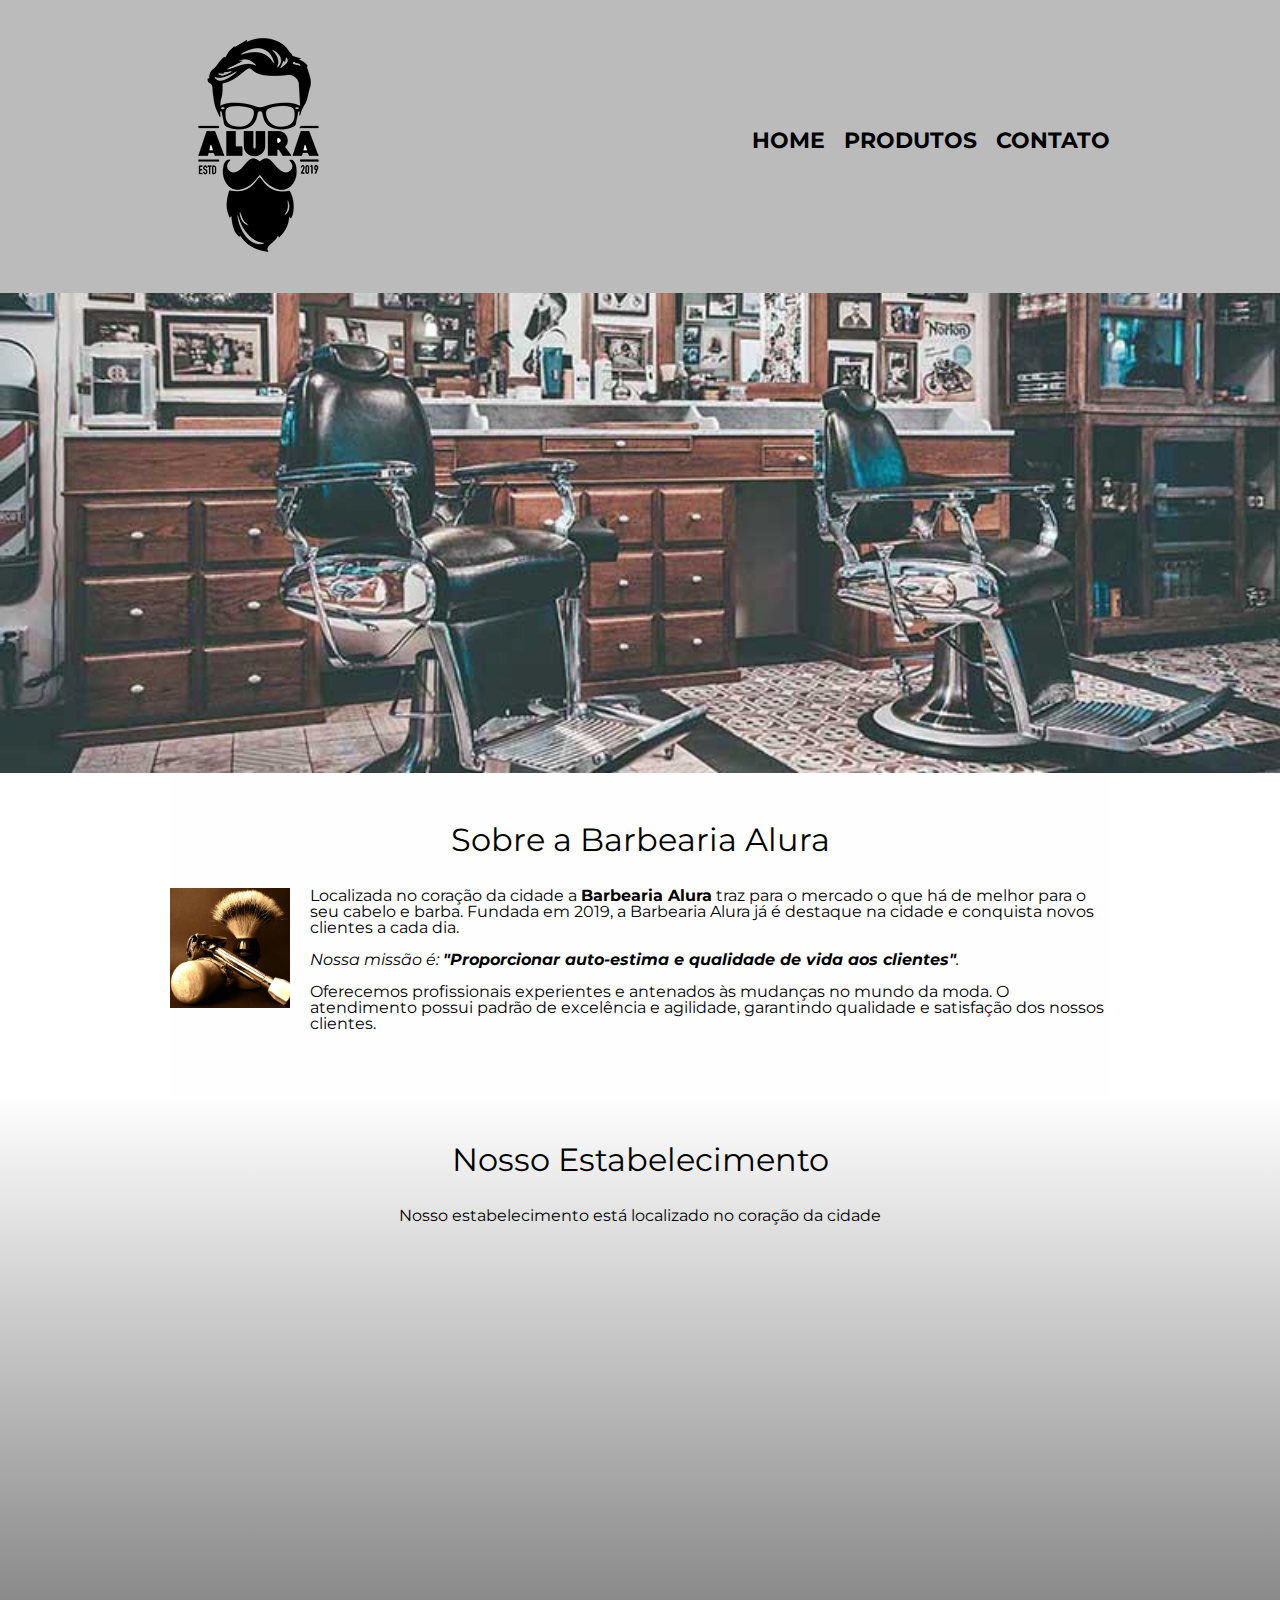
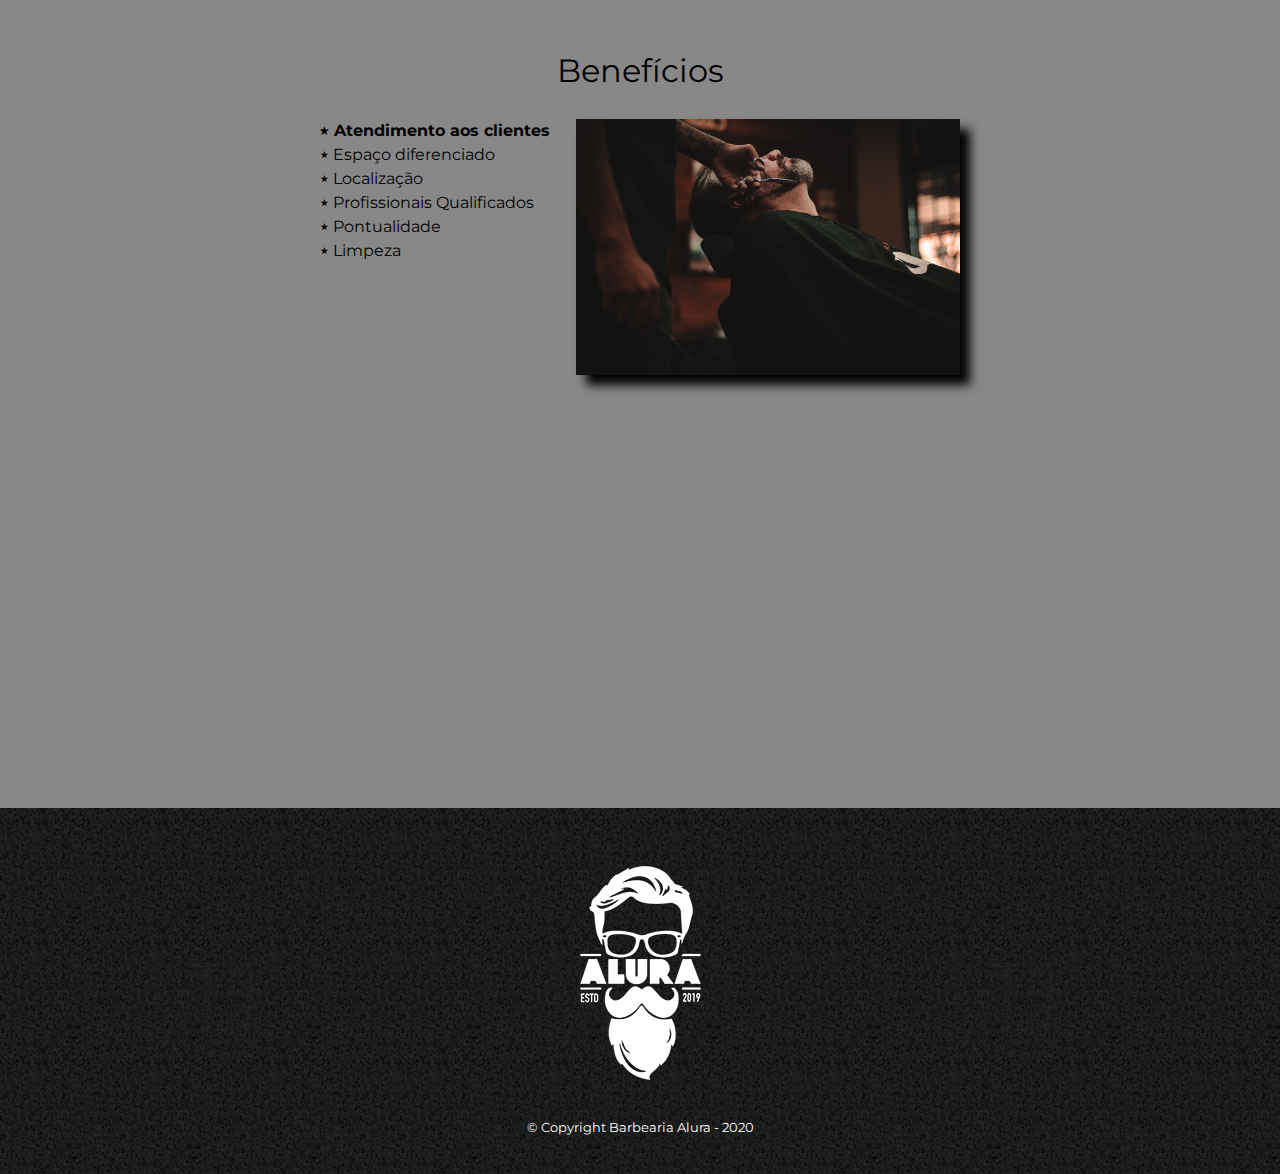
<file: index.html>
<!DOCTYPE html>

<html lang="pt-br">

<head>
	<!-- Google Tag Manager -->
	<script>
		(function (w, d, s, l, i) {
			w[l] = w[l] || []; w[l].push({
				'gtm.start':
					new Date().getTime(), event: 'gtm.js'
			}); var f = d.getElementsByTagName(s)[0],
				j = d.createElement(s), dl = l != 'dataLayer' ? '&l=' + l : ''; j.async = true; j.src =
					'https://www.googletagmanager.com/gtm.js?id=' + i + dl; f.parentNode.insertBefore(j, f);
		})(window, document, 'script', 'dataLayer', 'GTM-T4M7VN3G');
	</script>
	<!-- End Google Tag Manager -->

	<meta charset="UTF-8">
	<meta name="viewport" content="width=device-width">
	<title>Barbearia Alura</title>
	<link rel="stylesheet" href="reset.css">
	<link rel="stylesheet" href="style.css">
	<link
		href="https://fonts.googleapis.com/css2?family=Montserrat:ital,wght@0,100;0,200;0,300;0,400;0,500;0,600;0,700;0,800;0,900;1,100;1,200;1,300;1,400;1,500;1,600;1,700;1,800;1,900&display=swap"
		rel="stylesheet">
</head>

<body>
	<!-- Google Tag Manager (noscript) -->
	<noscript>
		<iframe src="https://www.googletagmanager.com/ns.html?id=GTM-T4M7VN3G" height="0" width="0" style="display:none;
			visibility:hidden">
		</iframe>
	</noscript>
	<!-- End Google Tag Manager (noscript) -->
	<header>
		<div class="caixa">
			<h1><img src="logo.png"></h1>

			<nav>
				<ul>
					<li><a href="index.html">Home</a></li>
					<li><a href="produtos.html">Produtos</a></li>
					<li><a href="contato.html">Contato</a></li>
				</ul>
			</nav>
		</div>
	</header>

	<img class="banner" src="banner.jpg">

	<main>

		<section class="principal">
			<h2 class="titulo-principal">Sobre a Barbearia Alura</h2>

			<img class="utensilios" src="utensilios.jpg" alt="utensilios de um barbeiro">

			<p>Localizada no coração da cidade a <strong>Barbearia Alura</strong> traz para o mercado o que há de melhor
				para o seu cabelo e barba. Fundada em 2019, a Barbearia Alura já é destaque na cidade e conquista novos
				clientes a cada dia.</p>

			<p id="missao"><em>Nossa missão é: <strong>"Proporcionar auto-estima e qualidade de vida aos
						clientes"</strong>.</em></p>

			<p>Oferecemos profissionais experientes e antenados às mudanças no mundo da moda. O atendimento possui
				padrão de excelência e agilidade, garantindo qualidade e satisfação dos nossos clientes.</p>
		</section>

		<section class="mapa">
			<h3 class="titulo-principal">Nosso Estabelecimento</h3>

			<p>Nosso estabelecimento está localizado no coração da cidade</p>

			<div class="mapa-conteudo">
				<iframe
					src="https://www.google.com/maps/embed?pb=!1m18!1m12!1m3!1d3656.4485981308585!2d-46.634653384772506!3d-23.588239368471108!2m3!1f0!2f0!3f0!3m2!1i1024!2i768!4f13.1!3m3!1m2!1s0x94ce5a2b2ed7f3a1%3A0xab35da2f5ca62674!2sCaelum%20-%20Escola%20de%20Tecnologia!5e0!3m2!1spt-BR!2sbr!4v1603655116860!5m2!1spt-BR!2sbr"
					width="100%" height="300px" frameborder="0" style="border:0;" allowfullscreen="" aria-hidden="false"
					tabindex="0"></iframe>
			</div>

		</section>

		<section class="beneficios">
			<div class="conteudo-beneficios">
				<h3 class="titulo-principal">Benefícios</h3>

				<ul class="lista-beneficios">
					<li class="itens">Atendimento aos clientes</li>
					<li class="itens">Espaço diferenciado</li>
					<li class="itens">Localização</li>
					<li class="itens">Profissionais Qualificados</li>
					<li class="itens">Pontualidade</li>
					<li class="itens">Limpeza</li>
				</ul><img src="beneficios.jpg" class="imagem-beneficios">
			</div>

			<div class="video">
				<iframe width="100%" height="315" src="https://www.youtube.com/embed/wcVVXUV0YUY" frameborder="0"
					allow="accelerometer; autoplay; clipboard-write; encrypted-media; gyroscope; picture-in-picture"
					allowfullscreen></iframe>
			</div>

		</section>
	</main>
	<footer>
		<img src="logo-branco.png">
		<p class="copyright">&copy; Copyright Barbearia Alura - 2020</p>
	</footer>

</body>

<html>
</file>
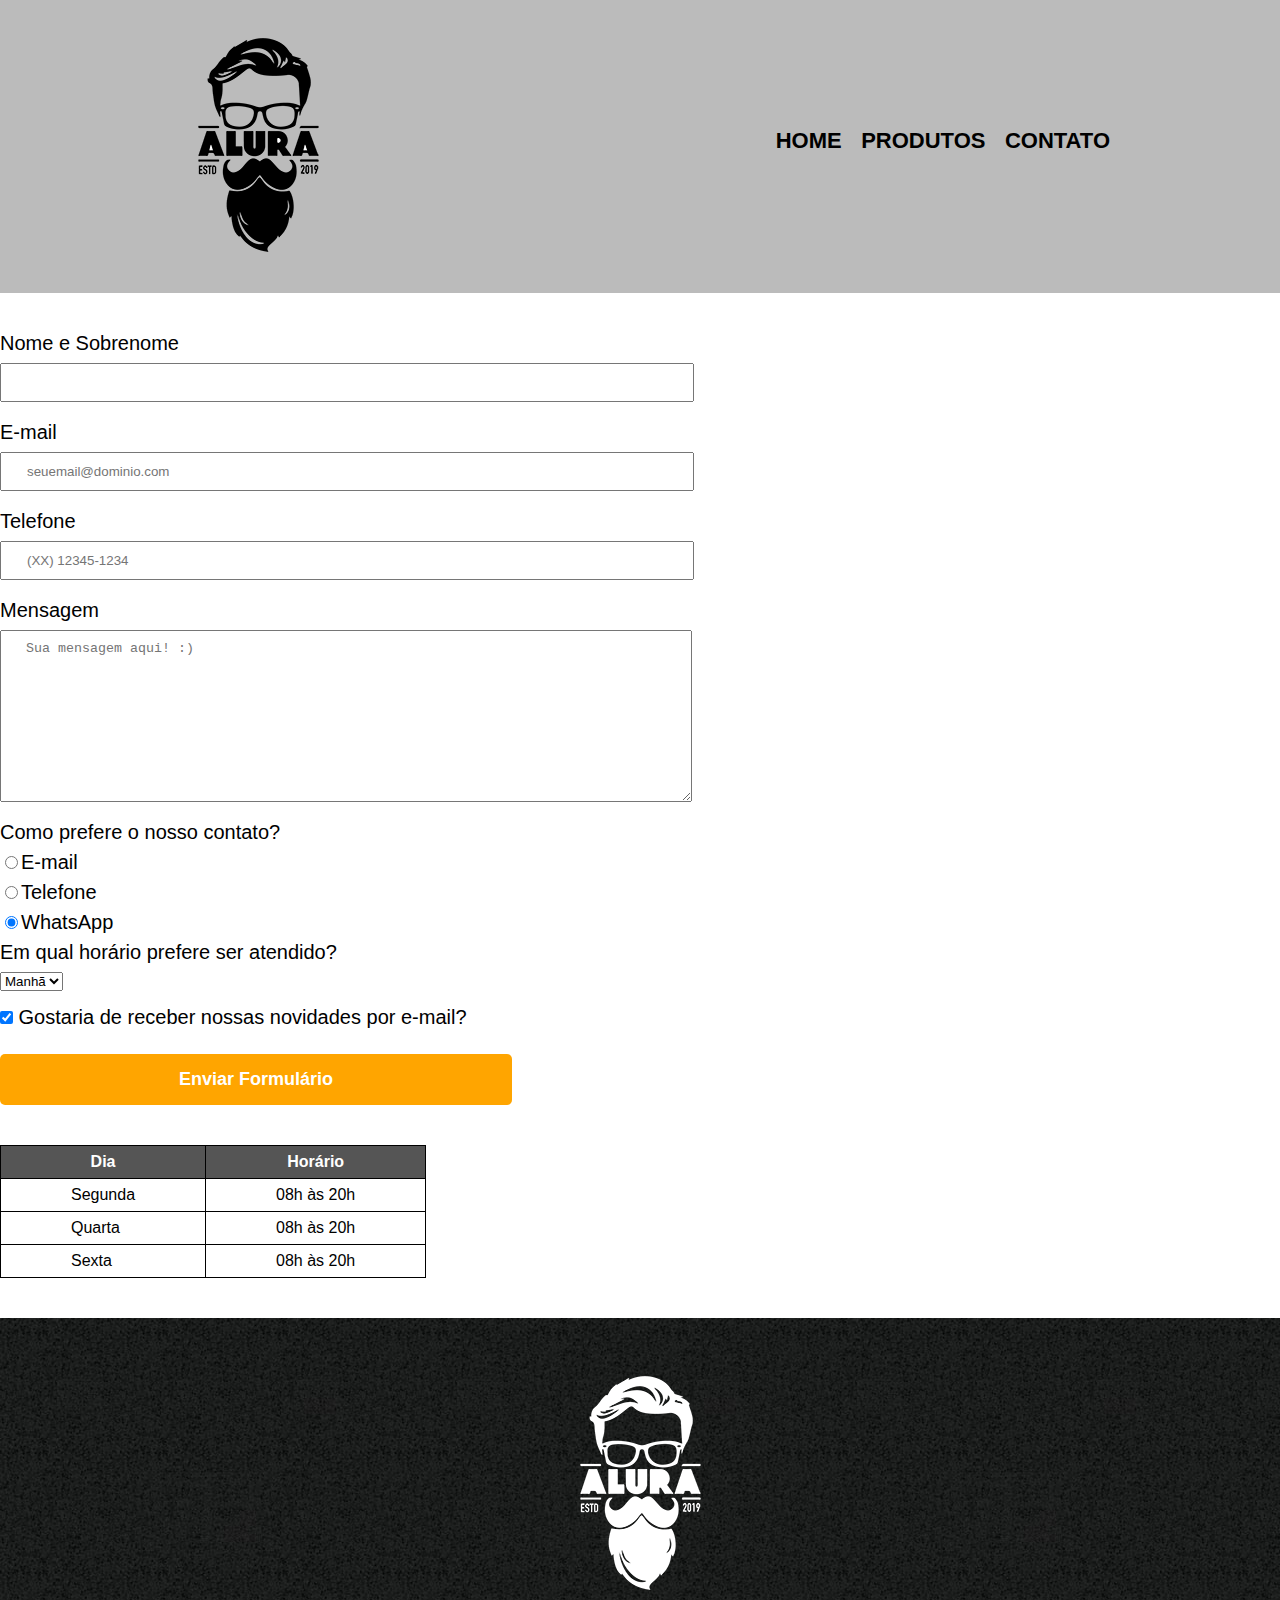
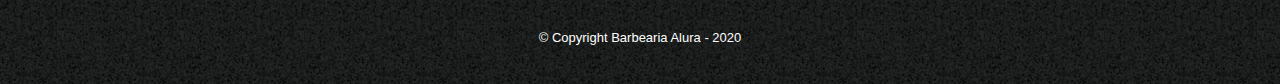
<file: contato.html>
<!DOCTYPE html>
<html>

<head>
	<meta charset="UTF-8">
	<title>Contato - Barbearia Alura</title>

	<link rel="stylesheet" href="reset.css">
	<link rel="stylesheet" href="style.css">
</head>

<body>
	<!-- Google Tag Manager (noscript) -->
	<noscript>
		<iframe src="https://www.googletagmanager.com/ns.html?id=GTM-T4M7VN3G" height="0" width="0" style="display:none;
			visibility:hidden">
		</iframe>
	</noscript>
	<!-- End Google Tag Manager (noscript) -->
	<header>
		<div class="caixa">
			<h1><img src="logo.png" alt="Logo da Barbearia Alura"></h1>

			<nav>
				<ul>
					<li><a href="index.html">Home</a></li>
					<li><a href="produtos.html">Produtos</a></li>
					<li><a href="contato.html">Contato</a></li>
				</ul>
			</nav>
		</div>
	</header>

	<main>
		<form>
			<label for="nomesobrenome">Nome e Sobrenome</label>
			<input type="text" id="nomesobrenome" class="input-padrao" required>

			<label for="email">E-mail</label>
			<input type="email" id="email" class="input-padrao" required placeholder="seuemail@dominio.com">

			<label for="telefone">Telefone</label>
			<input type="tel" id="telefone" class="input-padrao" required placeholder="(XX) 12345-1234">

			<label for="mensagem">Mensagem</label>
			<textarea cols="60" rows="10" id="mensagem" class="input-padrao" required
				placeholder="Sua mensagem aqui! :)"></textarea>

			<fieldset>
				<legend>Como prefere o nosso contato?</legend>

				<label for="radio-email"><input type="radio" name="contato" value="email"
						id="radio-email">E-mail</label>


				<label for="radio-telefone"><input type="radio" name="contato" value="email"
						id="radio-telefone">Telefone</label>


				<label for="radio-whatsapp"><input type="radio" name="contato" value="email" id="radio-whatsapp"
						checked>WhatsApp</label>

			</fieldset>

			<fieldset>
				<legend>Em qual horário prefere ser atendido?</legend>
				<select>
					<option>Manhã</option>
					<option>Tarde</option>
					<option>Noite</option>
				</select>
			</fieldset>

			<label><input type="checkbox" class="checkbox" checked> Gostaria de receber nossas novidades por
				e-mail?</label>

			<input type="submit" value="Enviar Formulário" class="enviar">
		</form>

		<table>
			<thead>
				<tr>
					<th>Dia</th>
					<th>Horário</th>
				</tr>
			</thead>
			<tr>
				<td>Segunda</td>
				<td>08h às 20h</td>
			</tr>
			<tr>
				<td>Quarta</td>
				<td>08h às 20h</td>
			</tr>
			<tr>
				<td>Sexta</td>
				<td>08h às 20h</td>
			</tr>
		</table>

	</main>

	<footer>
		<img src="logo-branco.png" alt="Logo da Barbearia Alura">
		<p class="copyright">&copy; Copyright Barbearia Alura - 2020</p>
	</footer>
</body>

</html>
</file>
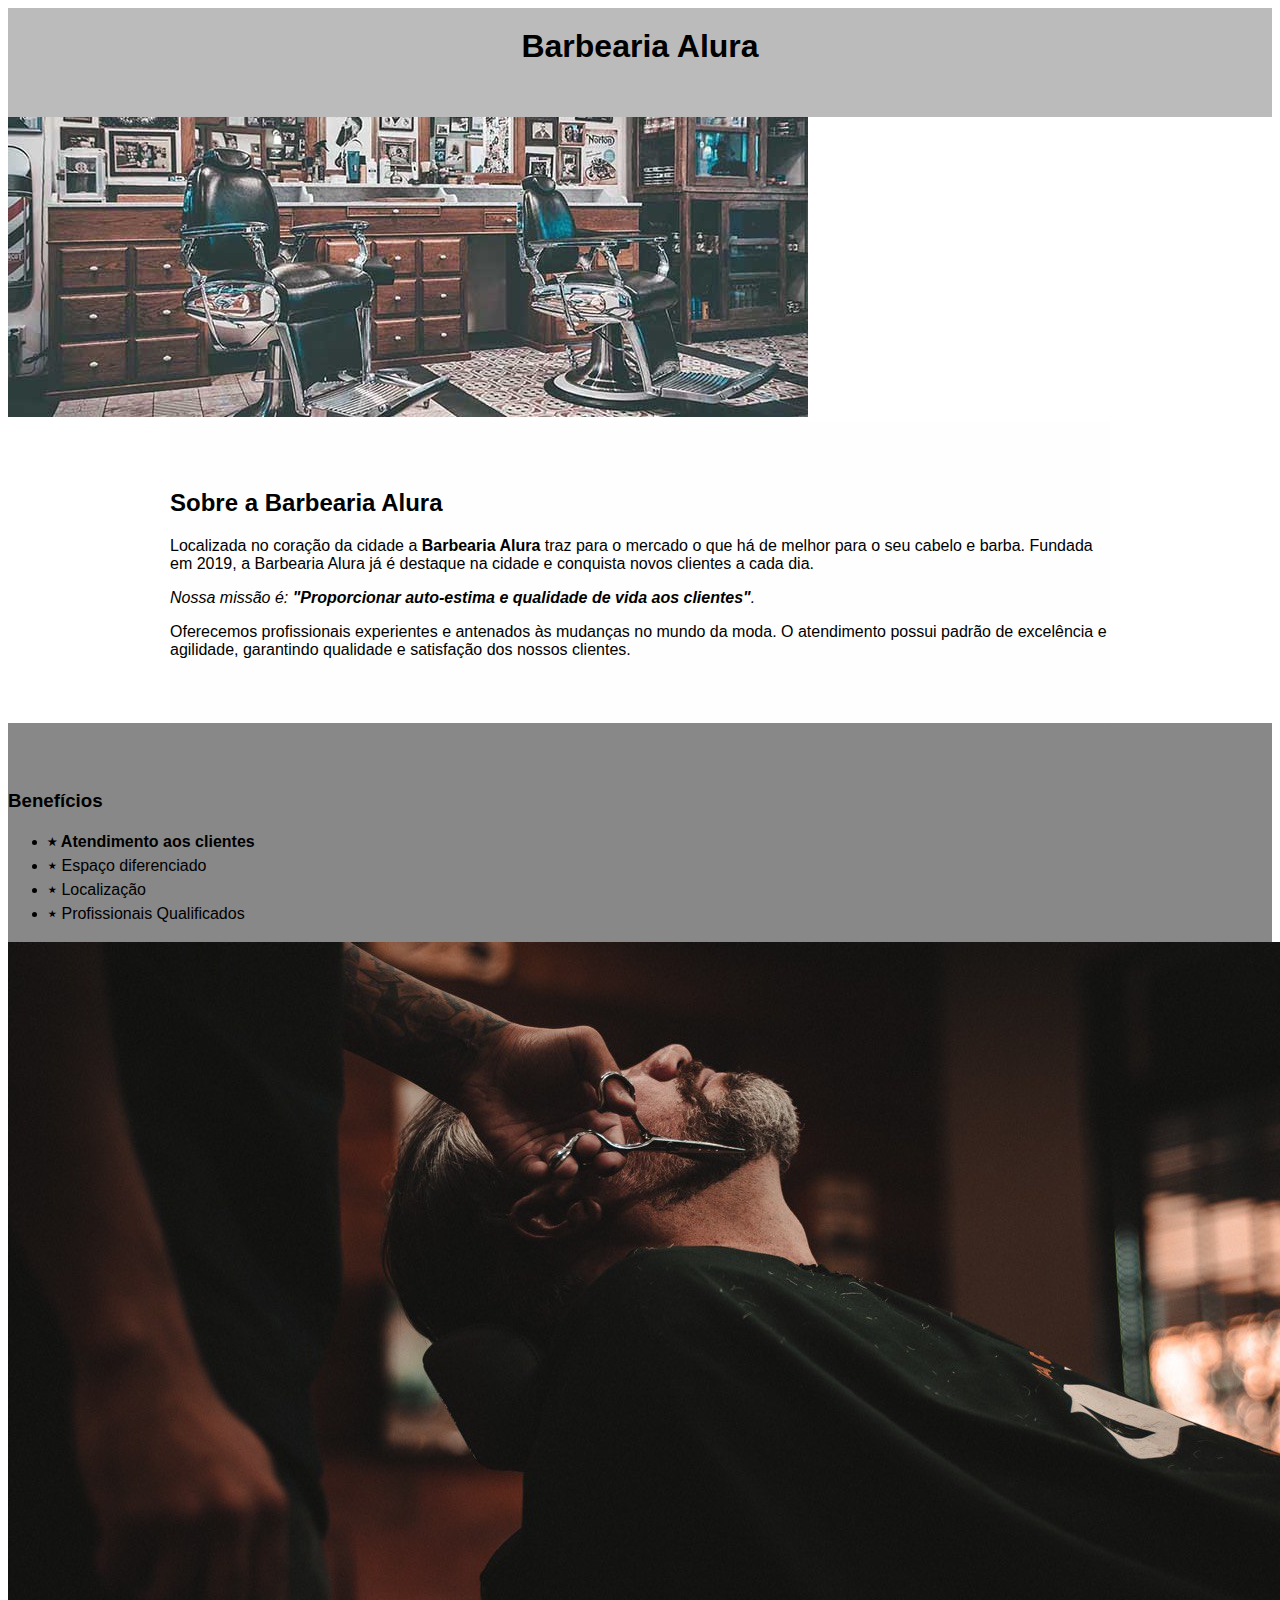
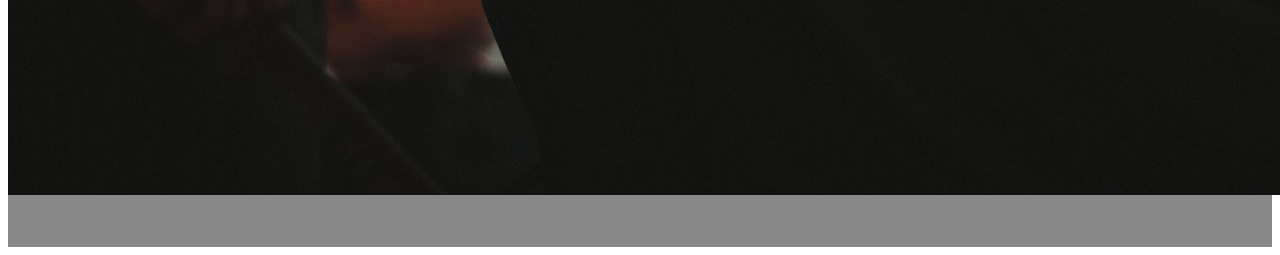
<file: indexsemalteracao.html>
<!DOCTYPE html >

<html lang="pt-br">
	<head>
		<meta charset="UTF-8">
		<title>Barbearia Alura</title>
		<link rel="stylesheet" href="style.css">	
	</head>

	<body>
		<header>
			<h1 class="titulo-principal">Barbearia Alura<h1>
		</header>

		<img id="banner" src="banner.jpg">

		<div class="principal">
			<h2 class="titulo-centralizado">Sobre a Barbearia Alura</h2>
			<p>Localizada no coração da cidade a <strong>Barbearia Alura</strong> traz para o mercado o que há de melhor para o seu cabelo e barba. Fundada em 2019, a Barbearia Alura já é destaque na cidade e conquista novos clientes a cada dia.</p>

			<p id="missao"><em>Nossa missão é: <strong>"Proporcionar auto-estima e qualidade de vida aos clientes"</strong>.</em></p>

			<p>Oferecemos profissionais experientes e antenados às mudanças no mundo da moda. O atendimento possui padrão de excelência e agilidade, garantindo qualidade e satisfação dos nossos clientes.</p>
		</div>

		<div class="beneficios">
			<h3 class="titulo-centralizado">Benefícios</h3>

			<ul>
				<li class="itens">Atendimento aos clientes</li>
				<li class="itens">Espaço diferenciado</li>
				<li class="itens">Localização</li>
				<li class="itens">Profissionais Qualificados</li>
			</ul>
			<img src="beneficios.jpg" class="imagembeneficios">
		</div>

	</body>


<html>
</file>
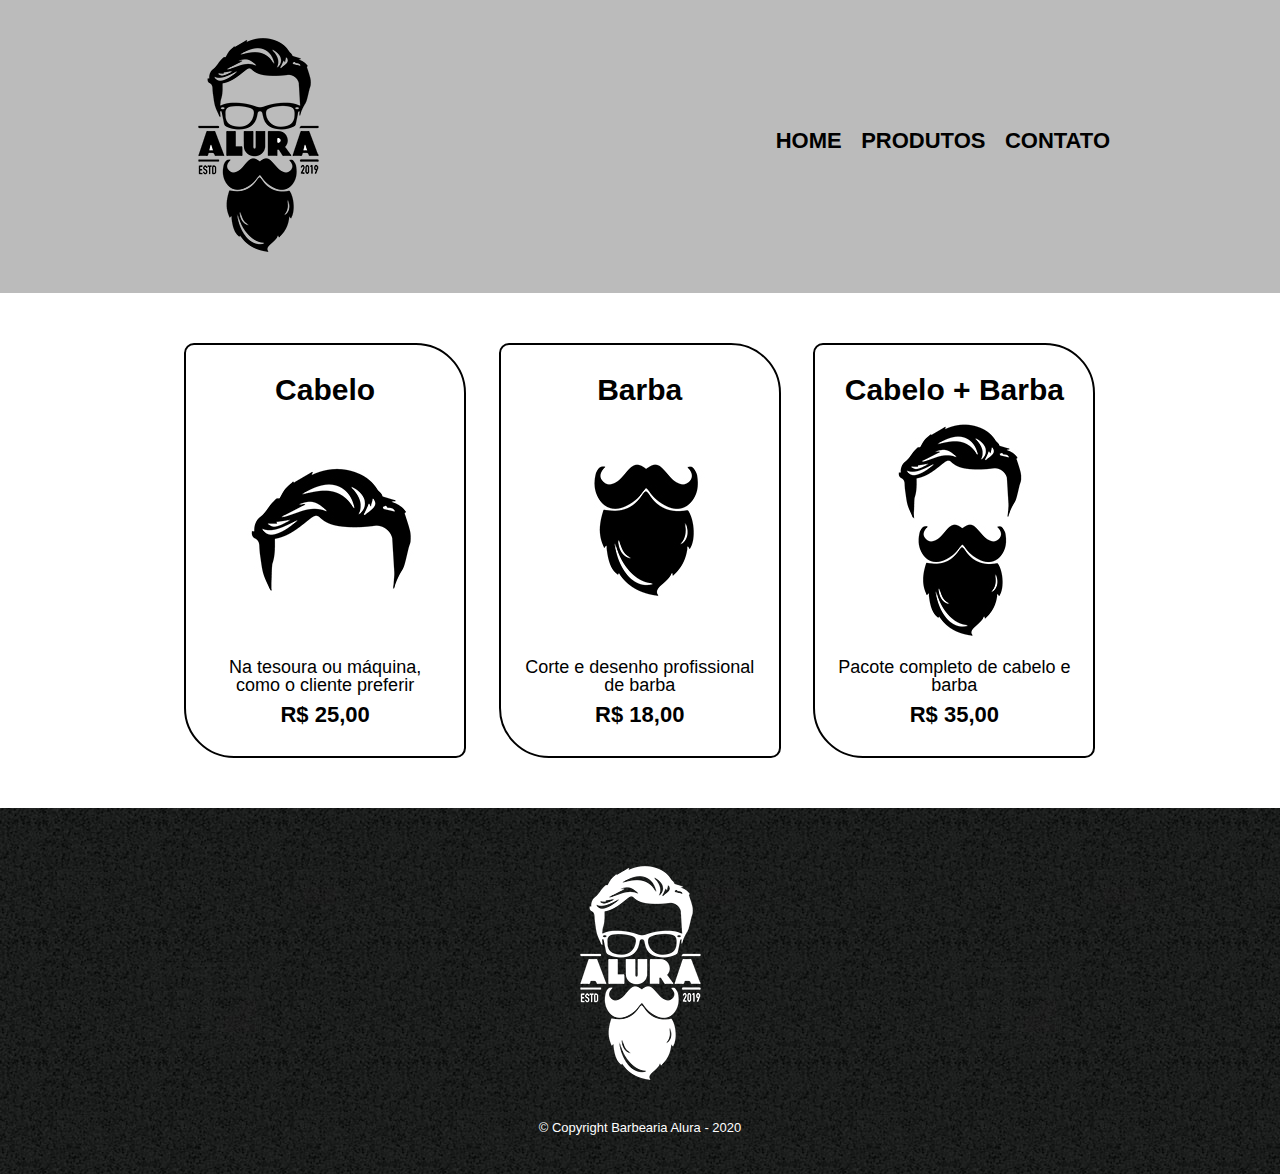
<file: produtos.html>
<!DOCTYPE html>
<html>

<head>
	<meta charset="UTF-8">
	<title>Produtos - Barbearia Alura</title>

	<link rel="stylesheet" href="reset.css">
	<link rel="stylesheet" href="style.css">
</head>

<body>
	<!-- Google Tag Manager (noscript) -->
	<noscript>
		<iframe src="https://www.googletagmanager.com/ns.html?id=GTM-T4M7VN3G" height="0" width="0" style="display:none;
			visibility:hidden">
		</iframe>
	</noscript>
	<!-- End Google Tag Manager (noscript) -->
	<header>
		<div class="caixa">
			<h1><img src="logo.png"></h1>

			<nav>
				<ul>
					<li><a href="index.html">Home</a></li>
					<li><a href="produtos.html">Produtos</a></li>
					<li><a href="contato.html">Contato</a></li>
				</ul>
			</nav>
		</div>
	</header>

	<main>
		<ul class="produtos">
			<li>
				<h2>Cabelo</h2>
				<img src="cabelo.jpg">
				<p class="produto-descricao">Na tesoura ou máquina, como o cliente preferir</p>
				<p class="produto-preco">R$ 25,00</p>
			</li>
			<li>
				<h2>Barba</h2>
				<img src="barba.jpg">
				<p class="produto-descricao">Corte e desenho profissional de barba</p>
				<p class="produto-preco">R$ 18,00</p>
			</li>
			<li>
				<h2>Cabelo + Barba</h2>
				<img src="cabelo+barba.jpg">
				<p class="produto-descricao">Pacote completo de cabelo e barba</p>
				<p class="produto-preco">R$ 35,00</p>
			</li>
		</ul>
	</main>

	<footer>
		<img src="logo-branco.png">
		<p class="copyright">&copy; Copyright Barbearia Alura - 2020</p>
	</footer>
</body>

</html>
</file>
<file: style.css>
body{
	font-family: 'Montserrat', sans-serif;
}

header {
	background: #BBBBBB;
	padding: 20px 0;
}

.caixa{
	position: relative;
	width: 940px;
	margin: 0 auto;
}

nav{
	position: absolute;
	top: 110px;
	right: 0px;
}

nav li {
	display: inline;
	margin: 0 0 0 15px	 
}

nav a {
	text-transform: uppercase;
	color: #000000;
	font-weight: bold;
	font-size: 22px;
	text-decoration: none;

}

nav a:hover {
		color: #C78C19;
		text-decoration: underline;
}

.produtos{
	width: 940px;
	margin: 0 auto;
	padding: 50px 0;
}

.produtos li {
	display: inline-block;
	text-align: center;
	width: 30%;
	vertical-align: top;
	margin: 0 1.5%;
	padding: 30px 20px;
	box-sizing: border-box;
	border: 2px solid #000000;
	border-radius: 10px 50px;
}

.produtos li:hover {
	border-color: #C78C19;
}

.produtos li:active {
	border-color: #088C19;
}

.produtos li:hover h2 {
	font-size: 34px;
}

.produtos h2 {
	font-size: 30px;
	font-weight: bold;
}

.produto-descricao {
	font-size: 18px;
}

.produto-preco {
	font-size: 22px;
	font-weight: bold;
	margin-top: 10px;
}

footer {
	text-align: center;
	background: url("bg.jpg");
	padding: 40px 0;
}

.copyright {
	color: #FFFFFF;
	font-size: 13px;
	margin-top: 20px;
}

main{

}

form{
	margin: 40px 0;
}

form label, form legend{
	display: block;
	font-size: 20px;
	margin: 0 0 10px;	
}

.input-padrao{
	display: block;
	margin: 0 0 20px;
	padding: 10px 25px;
	width: 50%; 
}

.checkbox{
	margin: 20px 0;
}

.enviar{
	width: 40%;
	padding: 15px 0;
	background-color: orange;
	color: white;
	font-weight: bold;
	font-size: 18px;
	border: none;
	border-radius: 5px;
	transition: 1s all;
	cursor: pointer;
}

.enviar:hover{
	background: darkorange;
	transform: scale(1.2);
}

table{
	margin: 20px 0 40px;
}

thead{
	background-color: #555555;
	color: white;
	font-weight: bold;
}

td, th{
	border: 1px solid #000000;
	padding: 8px 70px;
}

/* css da página inicial */

.banner{
	width: 100%;  
}

.titulo-principal{
	text-align: center;
	font-size: 2em;
	margin: 0 0 1em;
	clear: left;
}

.principal{
	padding: 3em 0;
	width: 940px;
	margin:0 auto;
	background: #FEFEFE;
}

.principal p{
	margin: 0 0 1em;
}

.principal strong{
	font-weight: bold;
}

.principal em{
	font-style: italic;
}

.utensilios{
	width: 120px;
	float: left;
	margin: 0 20px 20px 0;
}

.mapa{
	padding: 3em 0;
	background: linear-gradient(#FEFEFE, #888888);
}

.mapa-conteudo{
	width: 940px;
	margin:0 auto;	
}

.mapa p{
	margin: 0 0 2em;
	text-align: center;
}

.beneficios{
	padding: 3em 0;
	background-color: #888888;
}

.conteudo-beneficios{
	width: 640px;
	margin: 0 auto;
}

.lista-beneficios{
	width: 40%;
	display: inline-block;
	vertical-align: top;
}

.itens:before{
	content: "⭑ ";
}

.itens{
	line-height: 1.5;
}

.itens:first-child {
	font-weight: bold;
}

.imagem-beneficios{
	width: 60%;
	opacity: 1;
	transition: 400ms;
	box-shadow: 10px 10px 10px #000000;
}

.imagem-beneficios:hover{
	opacity: 0.3;
}


.video{
	width: 560px;
	margin: 2em auto;
}

@media screen and (max-width: 480px){
	.caixa, .principal, .conteudo-beneficios, .mapa-conteudo, .video{
		width: auto;
	}

	h1{
		text-align: center;
	}

	nav{
		position: static;
	}

	.lista-beneficios, .imagem-beneficios{
		width: 100%
	}

}
</file>
